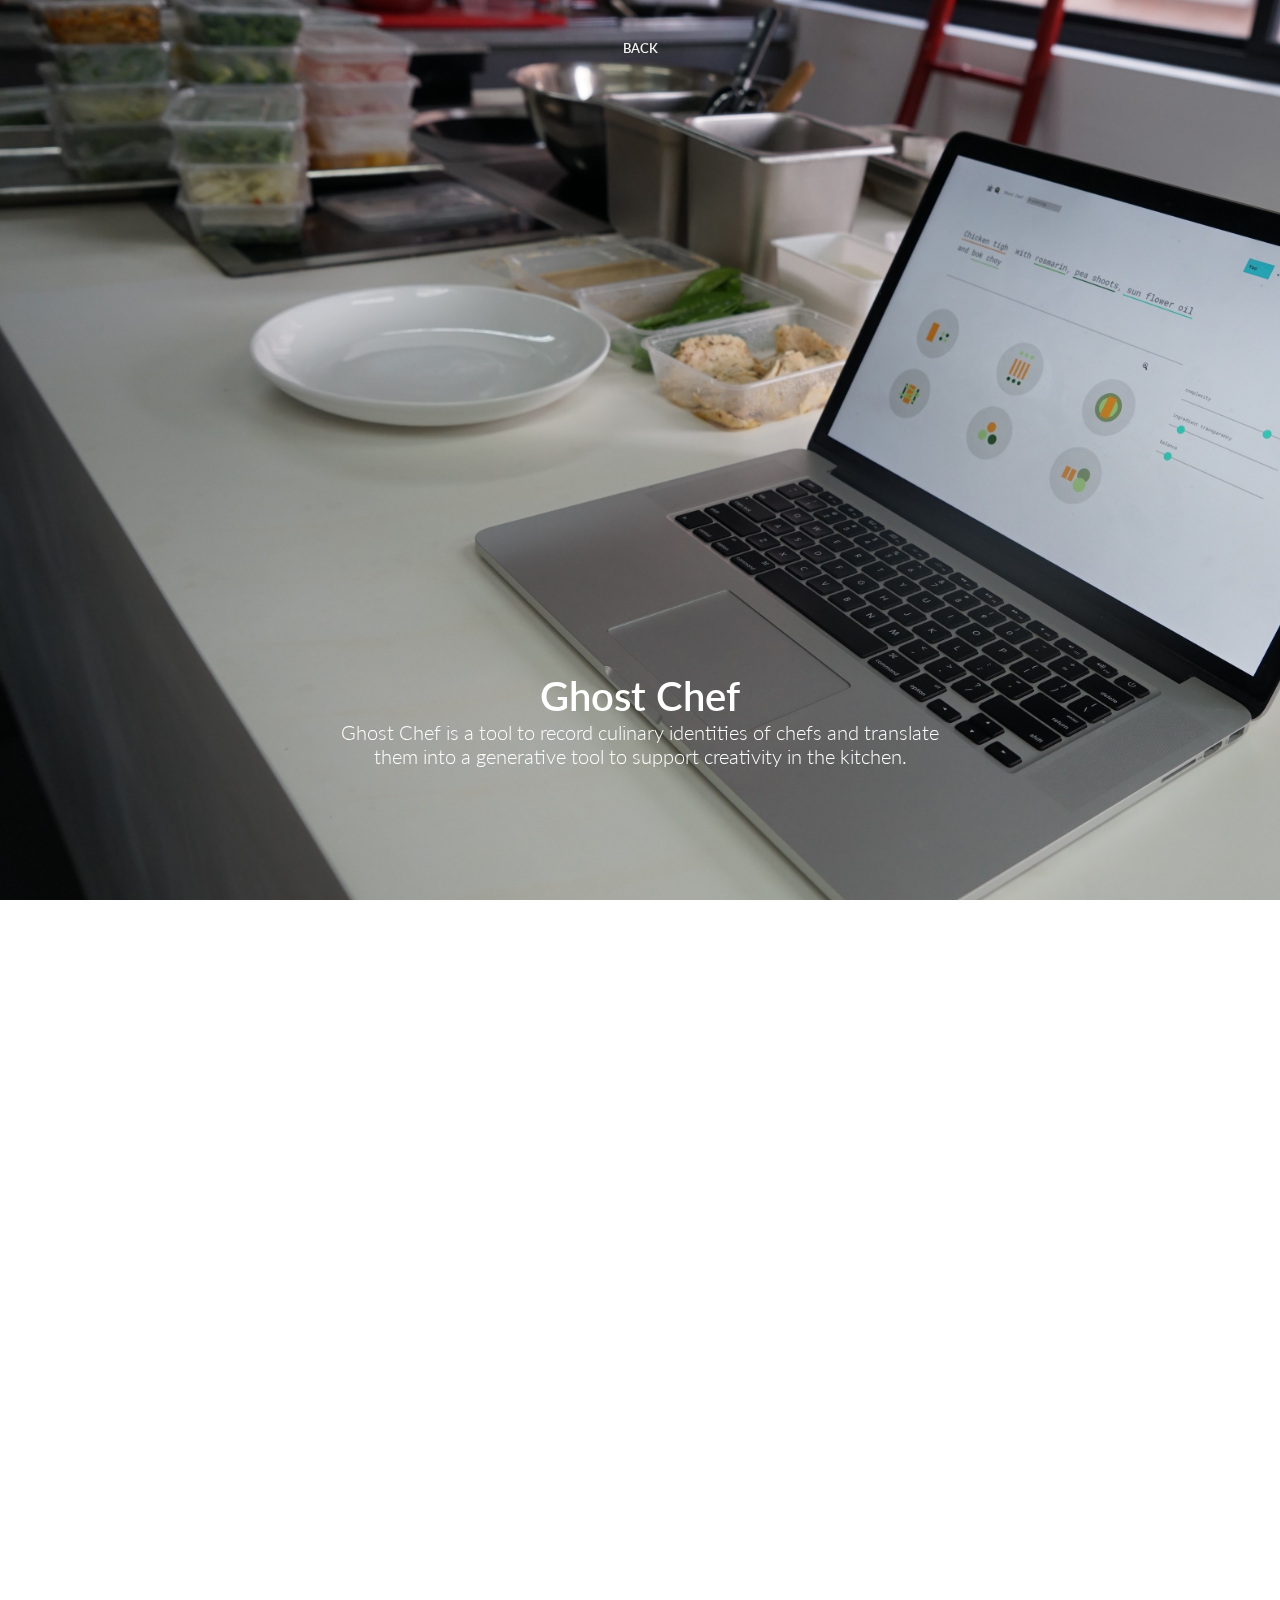
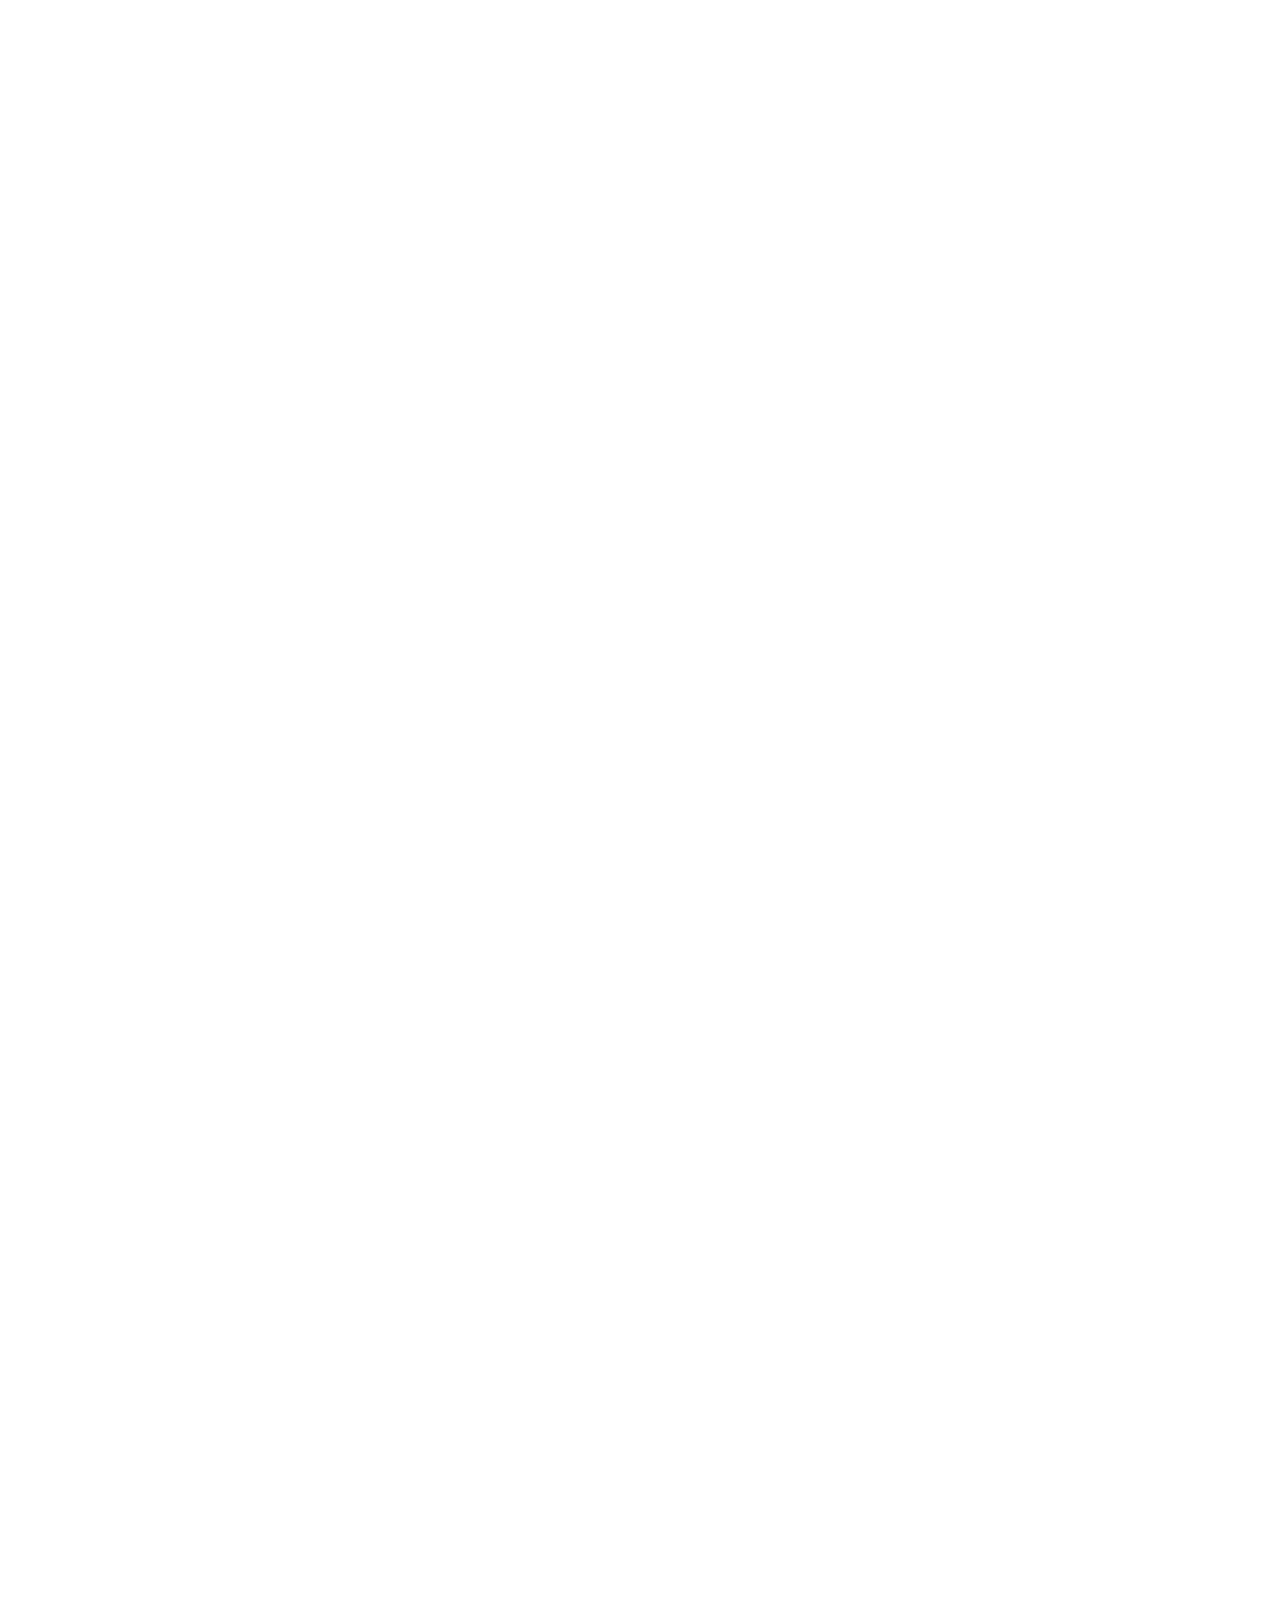
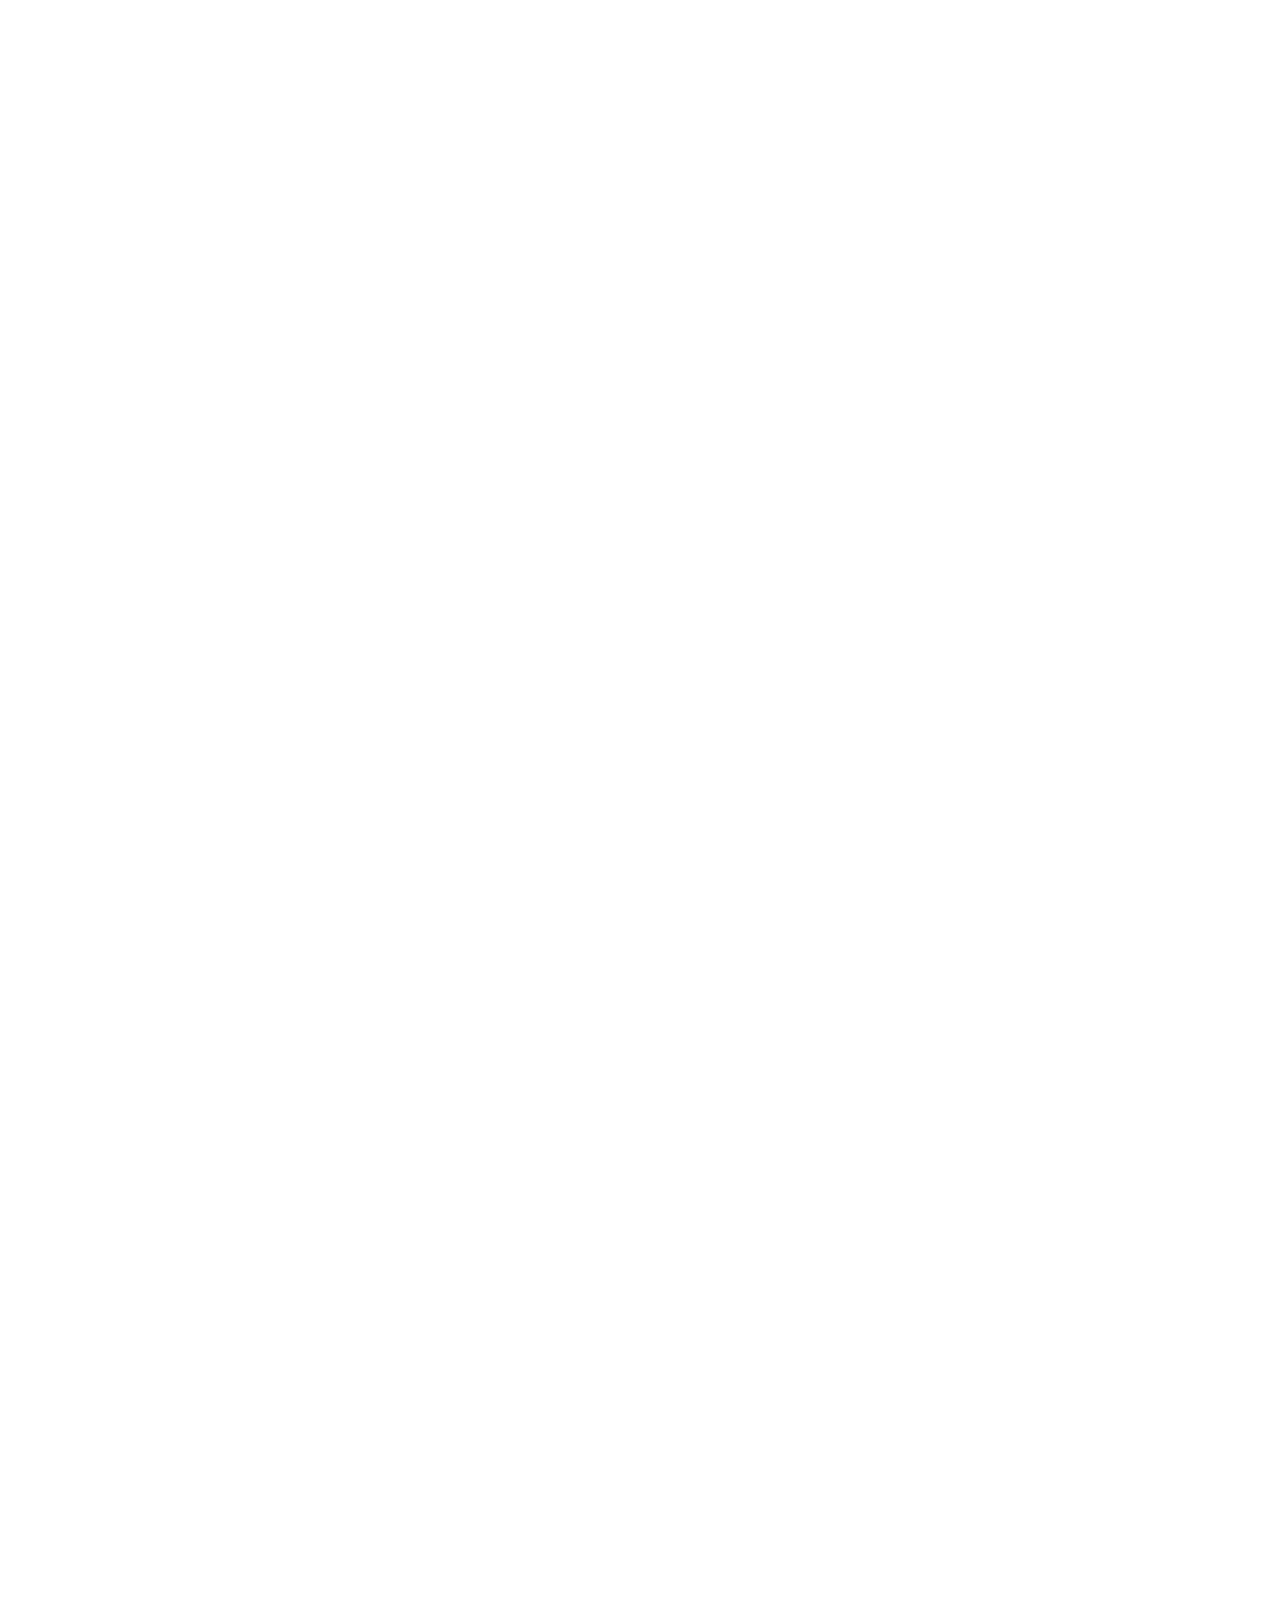
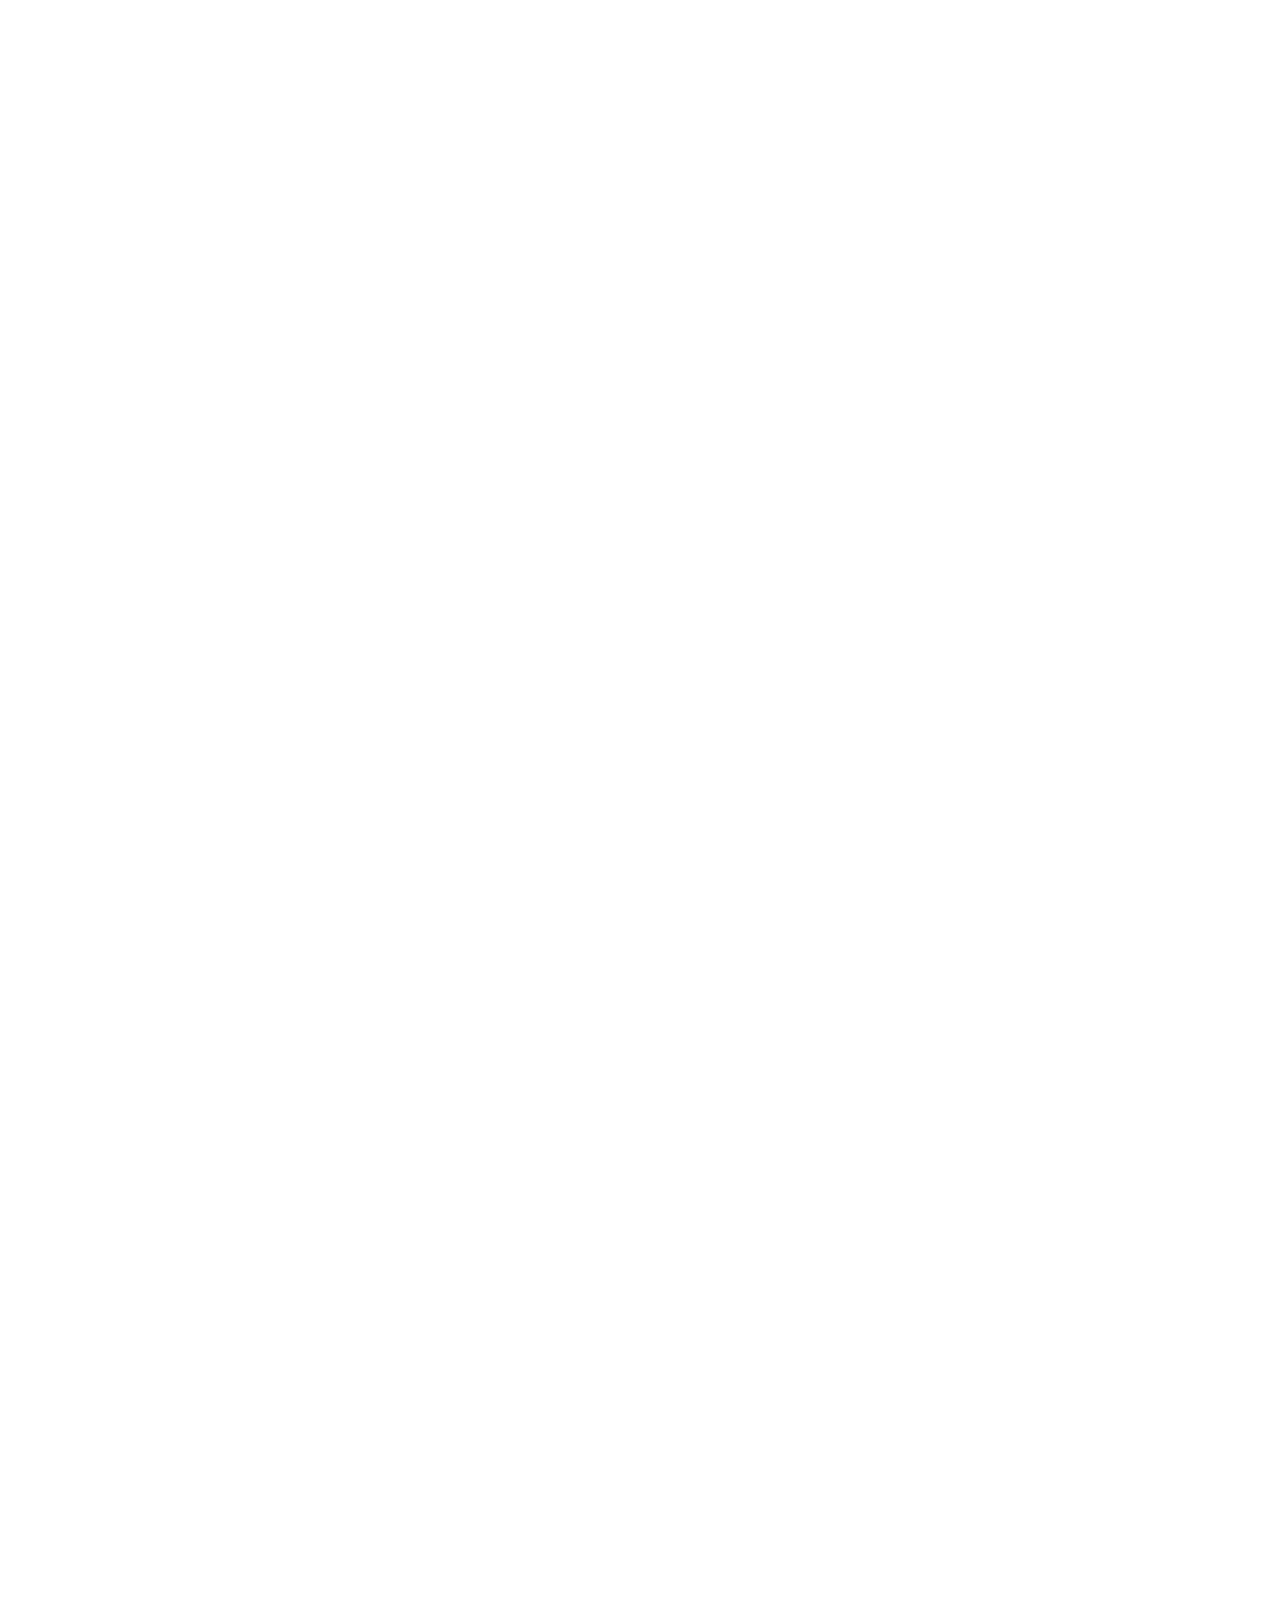
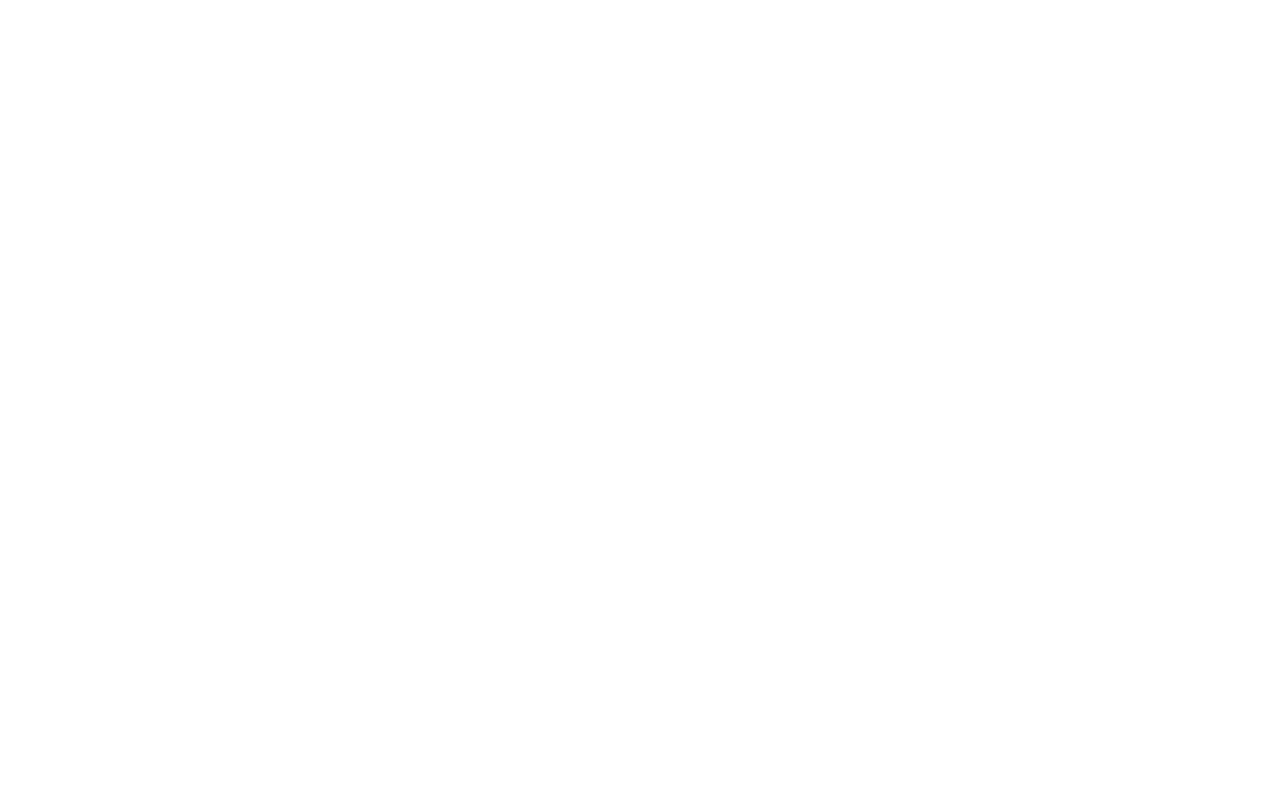
<file: centaur.html>
<!DOCTYPE html>
<html xmlns="http://www.w3.org/1999/xhtml">

<head>
	<meta http-equiv="Content-Type" content="text/html; charset=utf-8" />
	<title>Centaur</title>
	<link rel="stylesheet" type="text/css" href="css/folio.css" />
	<link rel="stylesheet" type="text/css" href="css/centaur_content.css" />
	<link rel="stylesheet" type="text/css" href="css/jquery.fullPage.css" />
	<link href="https://fonts.googleapis.com/css?family=Lato:100,300,400,400i,900" rel="stylesheet">
	<script src="js/jquery.min.js"></script>
	<script src="js/jquery-ui.min.js"></script>
	<script type="text/javascript" src="js/scrolloverflow.js"></script>
	<script type="text/javascript" src="js/jquery.fullPage.js"></script>
	<script type="text/javascript" src="js/folio.js"></script>

	<script type="text/javascript">
		$(document).ready(function() {
			$('#fullpage').fullpage({
				//sectionsColor: ['#f2f2f2', '#4BBFC3', '#7BAABE', 'whitesmoke', '#ccddff']
			});
		});
	</script>

</head>

<body>

	<div id="fullpage">

		<div class="section active" id="section0">
			<div class="topic">
				<h3> <a href='index.html' class='link'>BACK</a> </h3></div>
			<div id="intro">
				<h1>Ghost Chef</h1>
				<p> Ghost Chef is a tool to record culinary identities of chefs and translate them into a generative tool to support creativity in the kitchen.</p>
			</div>

		</div>

		<div class="section" id="section1">
			<img src="assets/ghostsketch.png" style="width: 35%;opacity: 0.9;">
			<p> In collaboration with <a target="_blank"href='http://bitsxbites.com/'class ='link'>Bits x Bites</a>, the first Food+Tech accellerator in China, I started a research around the topic of AI and cooking. </br>
			</br> Most future visions of the kitchen tend to show cooking as an issue to solve and use intelligence as a way to automate task and bring us as far from cooking as possible. What we were very interested in was to look at those more subtle ways in which intelligence
				could fit and enhance the experience the kitchen. <span id='highlight'> Rather than automating and replacing humans, What new interactions can we discover by using the best of both working together?</span></p>
		</div>


		<div class="section" id="section2">
			<video id="myVideo" loop muted data-autoplay>
			<source src="assets/gc_research.webm" type="video/webm" />
		</video>

			<div id="overlay">
				<p> The project started as an open research, combining <span id="highlight">a mix of immersive experiences in restaurants and kitchens as well as early explorations of Machine Learning and generative tools.</span></p>
				<p> We focused our research less in the act of cooking, but more into the other cognitive tasks that happen around it. Actions like finding new ideas for combinations or ingredients, making estimations of quantities or fixing on the fly a recipe.</br>
				All this soft knowledge is often uncaptured and remains in the head of chefs. What if we could record the culinary identity of a chef, beyond what you can find in recipe books?</p>

			</div>
		</div>

		<div class="section" id="section3">
			<video id="myVideo" loop muted data-autoplay>
				<!-- <source src="assets/gc_docs.mov" type="video/mov" /> -->
				<source src="assets/gc_docs.webm" type="video/webm" />
			</video>

			<div id="intro">
				<p> <span id="highlight"> We ran experiements with 5 chefs around the world</span> to act as if they were an artificial intelligence in a software. In shared docs sessions each of them would suggest and autocomplete recipes, food combinations and tips for cooking on
					based on a user's input. Out of this prototype <span id="highlight">we created a small and curated dataset</span> of ideas and combinations based on each of them.</p>
			</div>
		</div>

		<div class="section" id="section4">
			<video id="myVideo" loop muted data-autoplay>
				<source src="assets/choosing.webm" type="video/webm" />
			</video>

			<div id="overlay">
				<p> We prototyped a new tool called <span id="highlight">the Ghost Chef</span>, a generative text editor that allows you to choose between a set of 'non generic' intelligences based on real chefs to help you find and write new recipes and food combinations.</p>
			</div>
		</div>


	<div class="section" id="section5">
		<video id="myVideo" loop muted data-autoplay>
			<source src="assets/cowriting.webm" type="video/webm" />
		</video>
		<div id="overlay">
			<p> Ghost chef is a tool to <span id="highlight"> co-write with a 'machine'</span>. One can start typing and let the ghost-chef autocomplete and suggest combinations, switch between different ghost chefs to see how each of their <span id="highlight">digital culinary identity </span>might change the suggestions.</p>
		</div>

	</div>

	<div class="section" id="section6">
		<video id="myVideo" loop muted data-autoplay>
			<source src="assets/gc_transparent.webm" type="video/webm" />
		</video>
		<div id="overlay">
			<p> With Ghost chef we aimed at creating <span id="highlight">a tool based on 'small and curated' data</span>, a more transparent and subtle intelligent helper, that surfaces parameters to help you control and understand better something 'smart'.</p>
		</div>

	</div>

	<div class="section" id="section7">

		<div class="text_container">
			<div class="text_slide">
				<h3> <a href='index.html' class='link'>GO BACK</a>  or <a href='ansible.html' class='link'>GO TO NEXT PROJECT</a> </h3>
			</div>
		</div>
	</div>




	</div>

</body>

</html>
</file>
<file: css/centaur_content.css>
.topic{
  position: absolute;
  top: 40px;
  margin: 0 auto;
  text-align: center;
  width: 100%;
  z-index: 200;
}

.topic a{
  font-weight: 600;
  color: #F2F2F2;
}

.nav_bottom{
  position: relative;
  bottom: 40px;
  margin: 0 auto;
  text-align: center;
  width: 100%;
  height: : 100%;
  z-index: 200;

}
.nav_bottom a{
  font-weight: 600;
}


#highlight{
  color: rgba(251, 167, 36, 1);

}


#overlay{
  position: absolute;
    top: 50%;
    left: 50%;
    transform: translateX(-50%) translateY(-50%);
  z-index: 1000;
}

#intro{
  position: absolute;
    top: 80%;
    left: 50%;
    transform: translateX(-50%) translateY(-50%);
  z-index: 1000;
}


/* Section 0
 * --------------------------------------- */
#section0{
  background-image: url(img/gc_intro.jpg);

}
#section0 h1{
  color: white;
  font-weight: 600;
}

#section0 p{
  color: white;
}

/* Section 1
 * --------------------------------------- */


#section1 p{
  width: 60%;
  text-align: center;
  margin: 0 auto;
  font-weight: 300;

}

/* Section 2
 * --------------------------------------- */


#section2 p{
  color: white;
  text-align: center;
  margin: 0 auto;
  font-weight: 400;
}

/* Sectionn3
 * --------------------------------------- */
 #section3 p{
   color: #333;
   text-align: center;
   margin: 0 auto;
   font-weight: 400;
 }




/* Section 4
 * --------------------------------------- */
 #section4 p{
   color: white;
   text-align: center;
   margin: 0 auto;
   font-weight: 400;
 }


/* Section 5
 * --------------------------------------- */

 #section5 p{
   color: white;
   text-align: center;
   margin: 0 auto;
   font-weight: 400;
 }


 /* Section 6
  * --------------------------------------- */
  #section6 p{
    color: white;
    text-align: center;
    margin: 0 auto;
    font-weight: 400;
  }


  /* Section 5
   * --------------------------------------- */

   #section7{
     background-image: url(img/gc_end.png);
   }
</file>
<file: css/folio.css>
@CHARSET "ISO-8859-1";
/* Reset CSS
 * --------------------------------------- */
body,div,dl,dt,dd,ul,ol,li,h1,h2,h3,h4,h5,h6,pre,
form,fieldset,input,textarea,p,blockquote,th,td {
    padding: 0;
    margin: 0;
}
a{
	text-decoration:none;
  /*font-weight: 300;*/
  color: rgba(0,0,0,0.5);

}

a.link{
    color: rgba(251, 167, 36, 1);
    /*background-color: rgba(243, 174, 64, 0.5);*/
}




table {
    border-spacing: 0;
}
fieldset,img {
    border: 0;
}
address,caption,cite,code,dfn,em,strong,th,var {
    font-weight: normal;
    font-style: normal;
}
strong{
	font-weight: bold;
}
ol,ul {
    list-style: none;
    margin:0;
    padding:0;
}
caption,th {
    text-align: left;

}
h1,h2,h3,h4,h5,h6 {
    font-weight: normal;
    font-size: 100%;
    margin:0;
    padding:0;
    color:#444;
}
q:before,q:after {
    content:'';
}
abbr,acronym { border: 0;
}


/* Custom CSS
 * --------------------------------------- */
body{
  font-family: 'Lato', sans-serif;

	color: rgba(0,0,0,0.5);
}
.wrap{
	margin-left: auto;
	margin-right: auto;
	width: 960px;
	position: relative;
}
h1{
	font-size: 30pt;
  font-weight: 400;
}
h2{
	font-size: 20pt;
  font-weight: 400;
  color: white;

}
h3{
	font-size: 10pt;
  font-weight: 600;
  color: white;

}
p{
	font-size: 15pt;
  font-weight: 300;
}

img{
  padding-bottom: 20px;
}

video{
  z-index: -2000;
}
.intro p{
	width: 50%;
	margin: 0 auto;
	font-size: 1.5em;
}
.section{
	text-align:center;
  background-size: cover;
}

.slide{
  background-size: cover;
}


#menu li {
	display:inline-block;
	margin: 10px;
	color: #000;
	background:#fff;
	background: rgba(255,255,255, 0.5);
	-webkit-border-radius: 10px;
            border-radius: 10px;
}
#menu li.active{
	background:#666;
	background: rgba(0,0,0, 0.5);
	color: #fff;
}
#menu li a{
	text-decoration:none;
	color: #000;
}
#menu li.active a:hover{
	color: #000;
}
#menu li:hover{
	background: rgba(255,255,255, 0.8);
}
#menu li a,
#menu li.active a{
	padding: 9px 18px;
	display:block;
}
#menu li.active a{
	color: #fff;
}
#menu{
	position:fixed;
	top:0;
	left:0;
	height: 40px;
	z-index: 70;
	width: 100%;
	padding: 0;
	margin:0;
}


#canvas{
  position: absolute;
  top: 0;
  left:0;
  width:100%;
  height:100%;
  z-index: 1;
}

#canvasM{
  position: absolute;
  top: 0;
  left:0;
  width:100%;
  height:100%;
  z-index: 1;
}
.fullscreen-bg {
    position: absolute;
    top: 0;
    right: 0;
    bottom: 0;
    left: 0;
    overflow: hidden;
    z-index: -100;
}

.fullscreen-bg__video {
    position: absolute;
    top: 0;
    left: 0;
    width: 20%;

}


	#myVideo{
		position: absolute;
		right: 0;
		bottom: 0;
		top:0;
		right:0;
		width: 100%;
		height: 100%;
		background-size: 100% 100%;
 		background-color: black; /* in case the video doesn't fit the whole page*/
  		background-image: /* our video */;
  		background-position: center center;
  		background-size: contain;
   		object-fit: cover; /*cover video background */
   		z-index:3;
	}
  #myVideosmall{
		position: absolute;
		right: 0;
		bottom: 0;
		top:0;
		left:0;
		height: 100%;
		background-size: 100% 100%;
 		background-color: white; /* in case the video doesn't fit the whole page*/
  		background-image: /* our video */;
  		background-position: center center;
  		background-size: contain;
   		object-fit: cover; /*cover video background */
   		z-index:3;
	}

.text_container{
  width: 100%;
  height: 100%;
  background-color: rgba(0, 0, 0, 0.5);
}
.text_slide{
  position: relative;
  top: 45%;
  padding-left: 20%;
  padding-right: 20%;
}

.white{
  color: rgba(255,255,255);
}


.fp-slidesNav.bottom{
  bottom: 25px;
}
</file>
